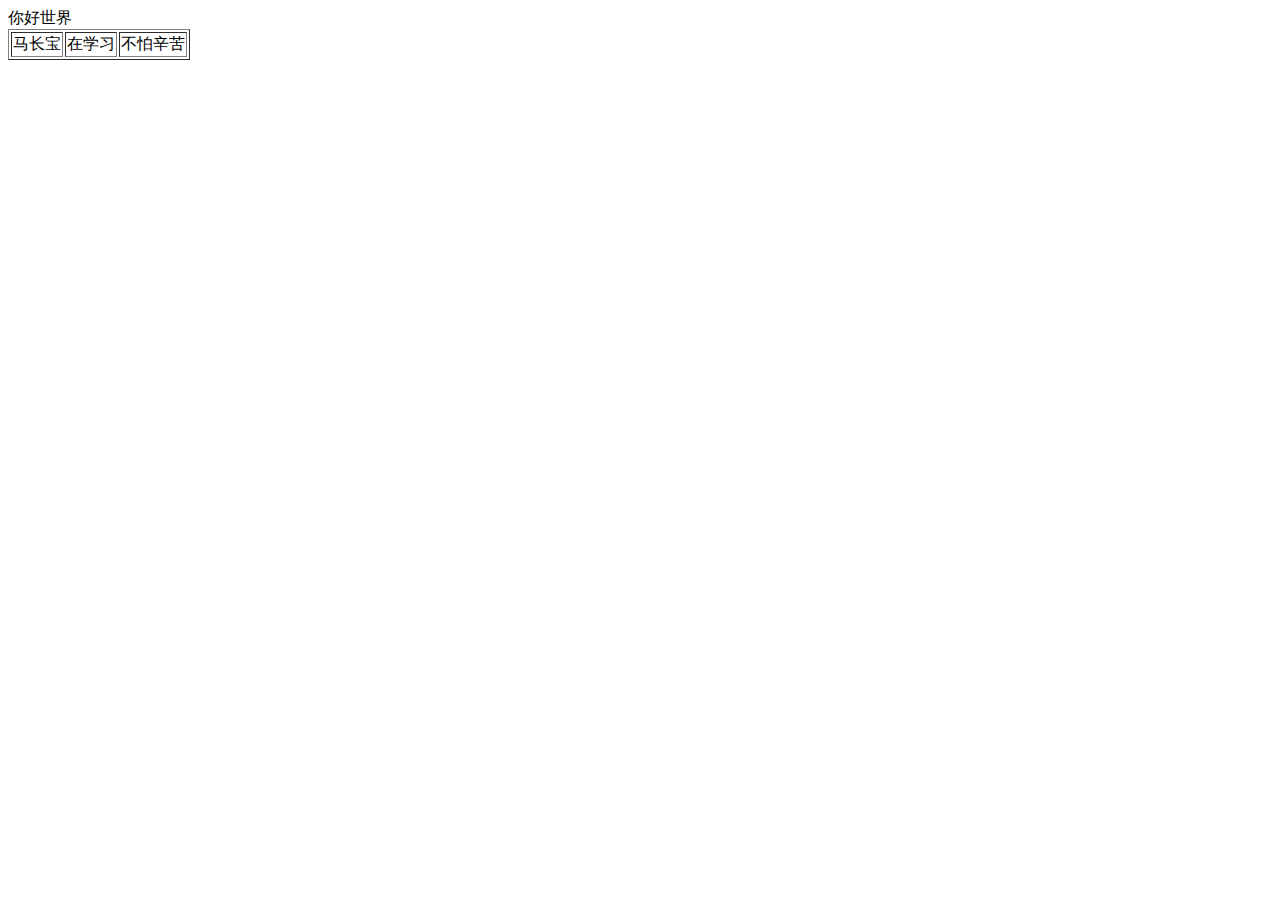
<file: index.html>
<!DOCTYPE html>
<html lang="en">
<head>
    <meta charset="UTF-8">
    <title>Title</title>
</head>
<body>
    你好世界
<table border="1">
    <tr>
       <td>马长宝</td>
        <td>在学习</td>
        <td>不怕辛苦</td>
    </tr>
</table>
</body>
</html>
</file>
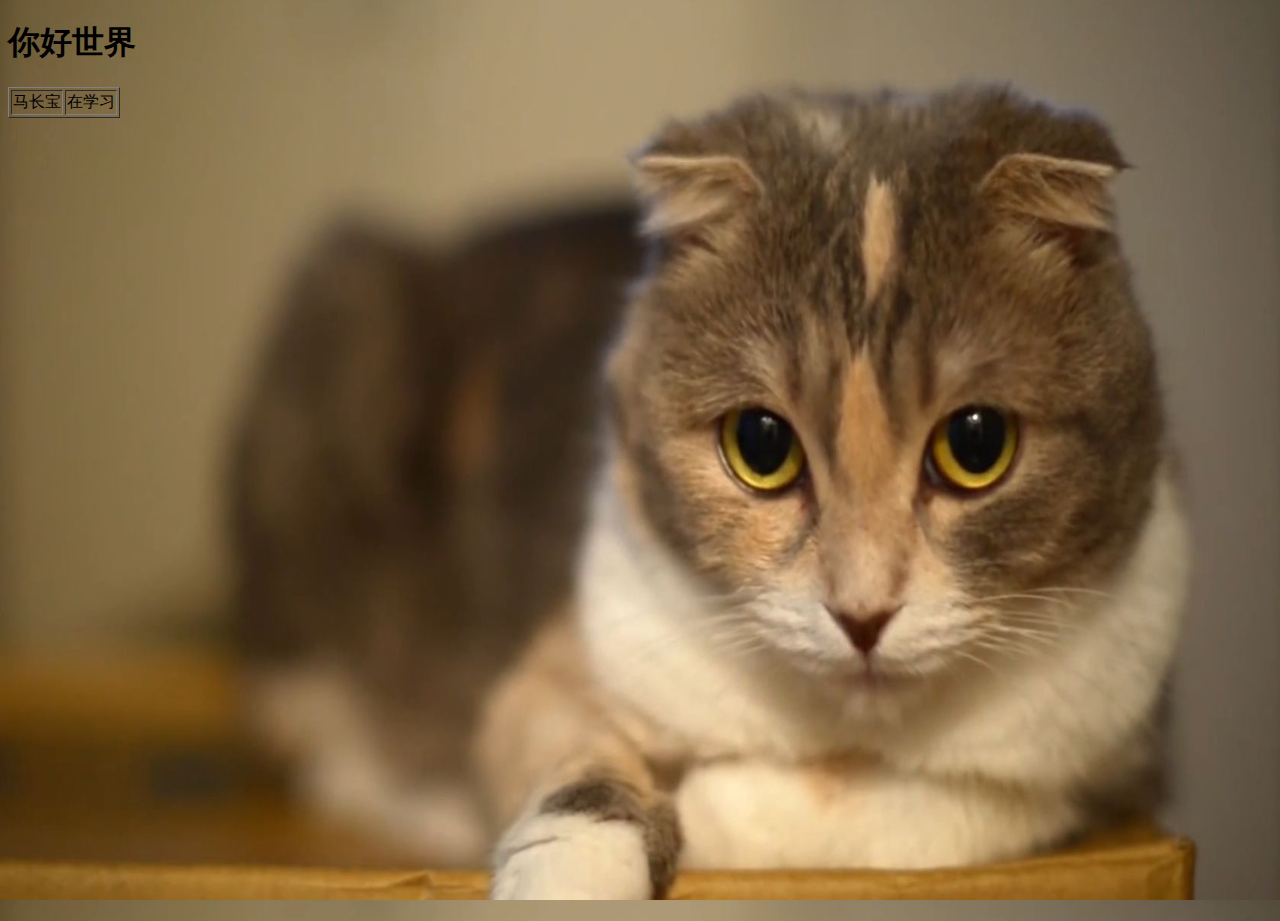
<file: 001Basics/oeasyH5/index.html>
<!DOCTYPE html>
<html lang="en">
<head>
    <meta charset="UTF-8">
    <title>Title</title>
</head>
<style type="text/css">
    body{
        background-image: url(preview.jpg);
        background-size: 100% 100%;
        height: 100%;
    }
    html{
        height: 100%;
    }
    @keyframes myfirst {
        from {background:blue;}
        to {background:yellow;}
    }
    h1, table{
        animation: myfirst 2s infinite;
    }
</style>
<body>
    <h1>你好世界</h1>
<table border="1">
    <tr>
       <td>马长宝</td>
        <td>在学习</td>
    </tr>
</table>
</body>
</html>
</file>
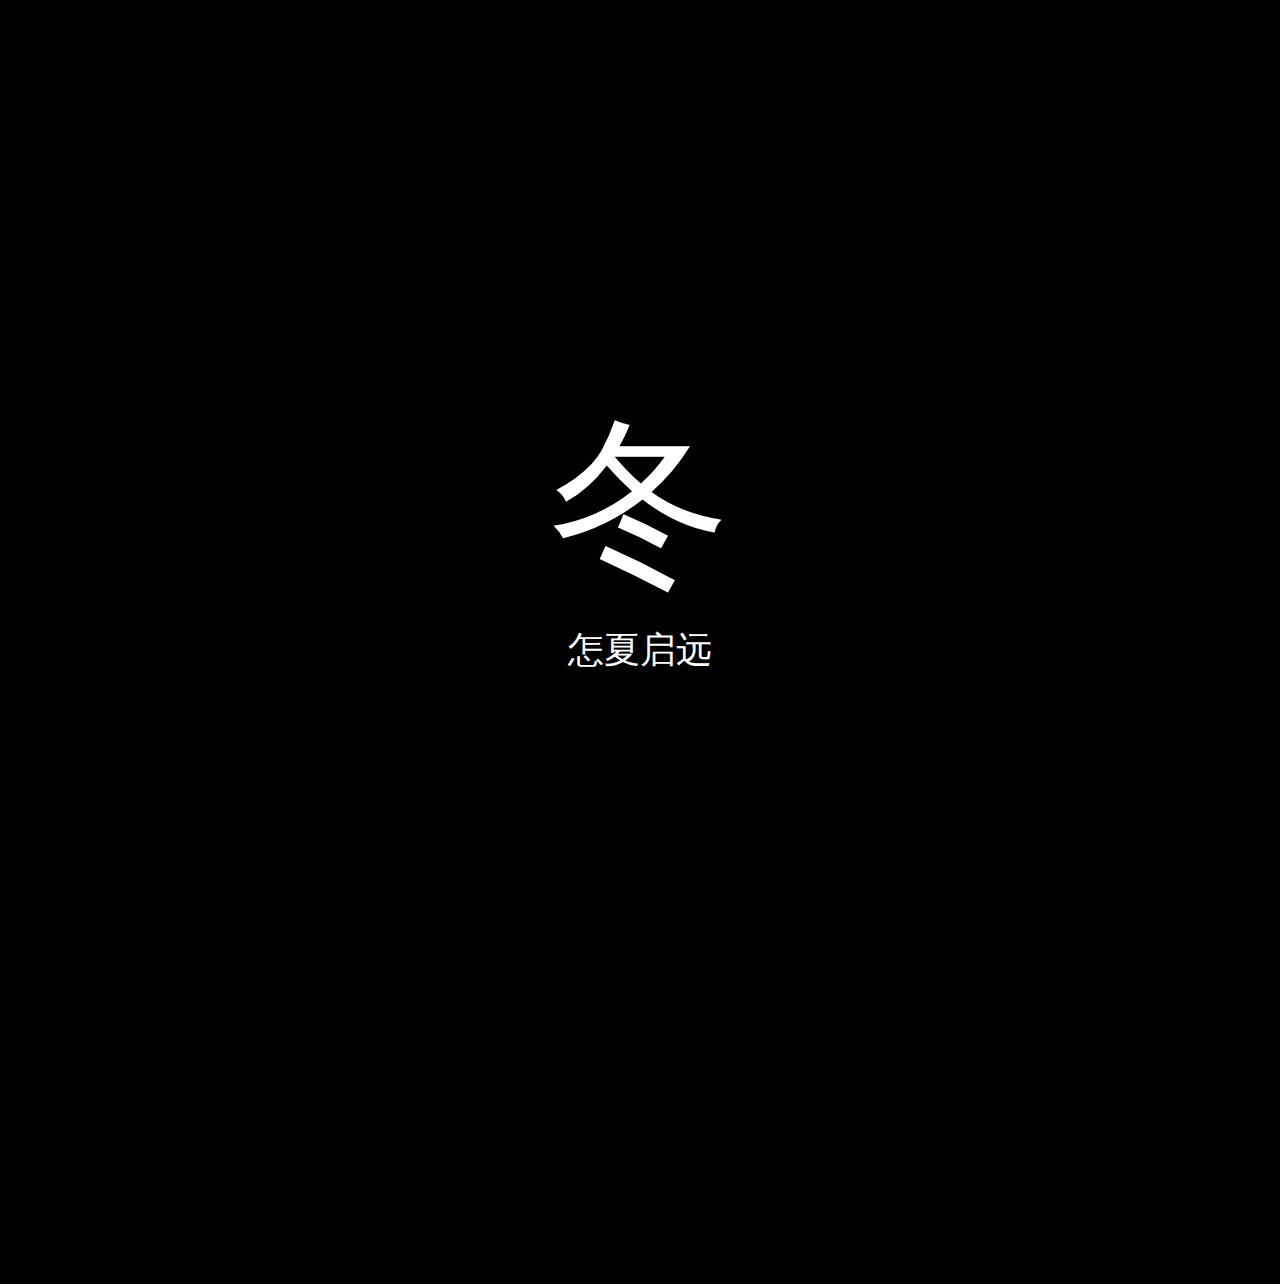
<file: 001Basics/page.html>
<!DOCTYPE html>
<html lang="en">
<head>
    <meta charset="UTF-8">
    <title>Title</title>
    <link rel="Stylesheet" type="text/css" href="css/page.css" />
    <script>
        function audioAutoPlay(id) {
            var audio = document.getElementById(id);
            audio.play();
            document.addEventListener("WeixinJSBridgeReady", function () {
                audio.play();
            }, false);
            document.addEventListener('YixinJSBridgeReady', function () {
                audio.play();
            }, false);
        }
    </script>
</head>
<body onload="audioAutoPlay('bgm')">
    <audio id="bgm" src="录音.m4a" preload="auto" autoplay="autoplay" loop="loop"></audio>
    <page id="c">春</page>
    <page id="x">夏</page>
    <page id="q">秋</page>
    <page id="d">冬
        <span id="z">怎夏启远</span>
    </page>
</body>
</html>
</file>
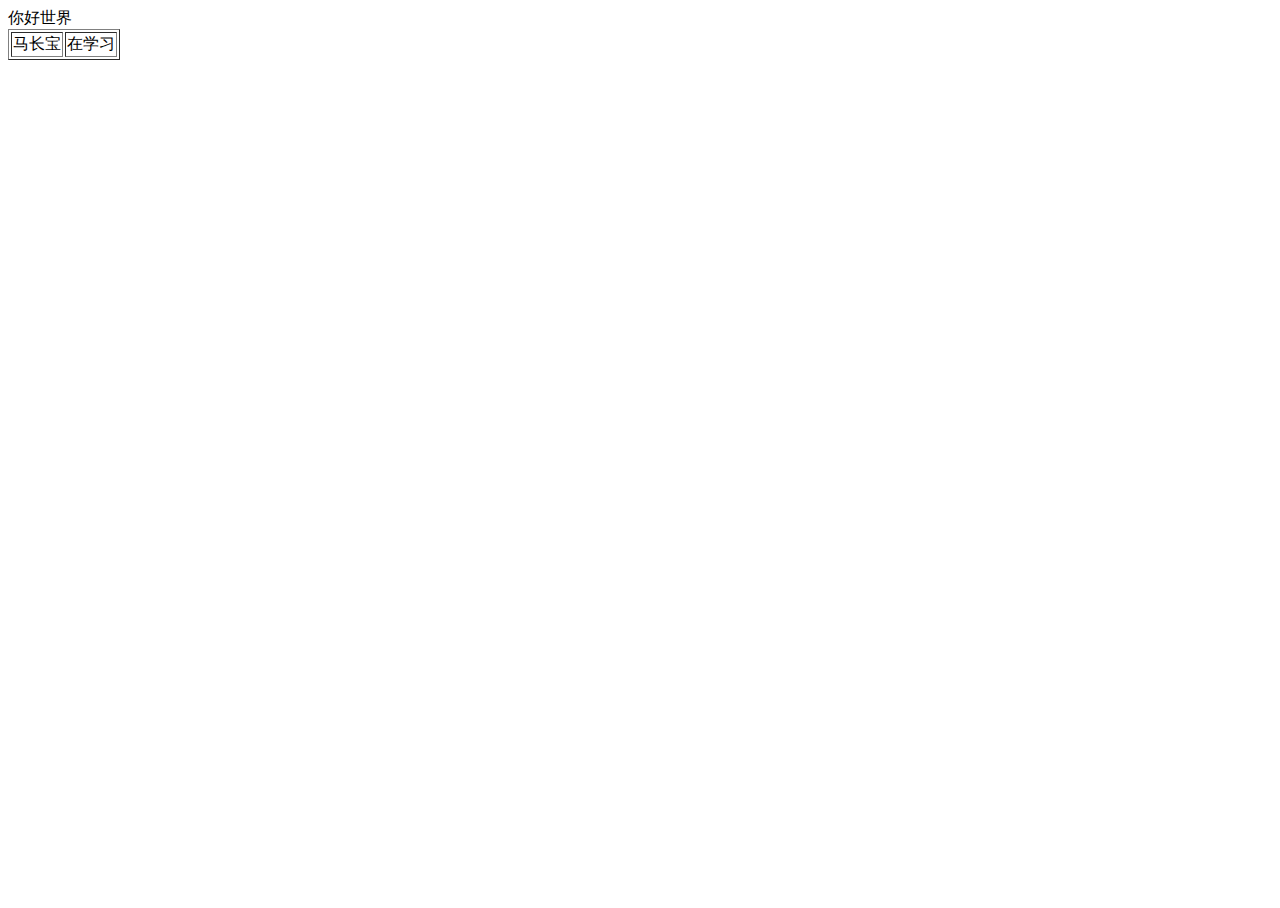
<file: 001Basics/test.html>
<!DOCTYPE html>
<html lang="en">
<head>
    <meta charset="UTF-8">
    <title>Title</title>
</head>
<style type="text/css">
    body{
        background-image: url(images/vit.wang (14).jpg);
        background-size: 100% 100%;
        height: 100%;
    }
    html{
        height: 100%;
    }
</style>
<body>
    你好世界
<table border="1">
    <tr>
       <td>马长宝</td>
        <td>在学习</td>
    </tr>
</table>
</body>
</html>
</file>
<file: 001Basics/css/page.css>
html, body, page{
    height: 100%;
    width:100%;
    margin:0;
}
page{
    font-size: 180px;
    height: 100%;
    position: absolute;
    text-align: center;
    padding-top: 30%;
}
#c{
    background-color: lightgreen;
    animation: c 6.667s infinite;
}
#x{
    background-color: red;
    animation: x 6.667s infinite;
}
#q{
    animation: q 6.667s infinite;
    background-image: url("../images/vit.wang (1).jpg");
    background-size: 100% 100%;
}
#d{
    background-color:black;
    color: white;
    animation: d 6.667s infinite;
}
#z{
     font-size: 36px;
     display: block;
     animation: z 6.667s infinite;
 }
@keyframes c {
    0%{opacity: 0}
    20%{opacity: 100}
    40%{opacity: 0}
    100%{opacity: 0}
}
@keyframes x {
    0%{opacity: 0}
    20%{opacity: 0}
    40%{opacity: 100}
    60%{opacity: 0}
    100%{opacity: 0}
}
@keyframes q {
    0%{opacity: 0}
    40%{opacity: 0}
    60%{opacity: 100}
    80%{opacity: 0}
    100%{opacity: 0}
}
@keyframes d {
    0%{opacity: 0}
    60%{opacity: 0}
    80%{opacity: 100}
    100%{opacity: 0}
}
@keyframes z {
    0%{opacity: 0}
    70%{opacity: 0}
    80%{opacity: 100}
    100%{opacity: 0}
}
</file>
